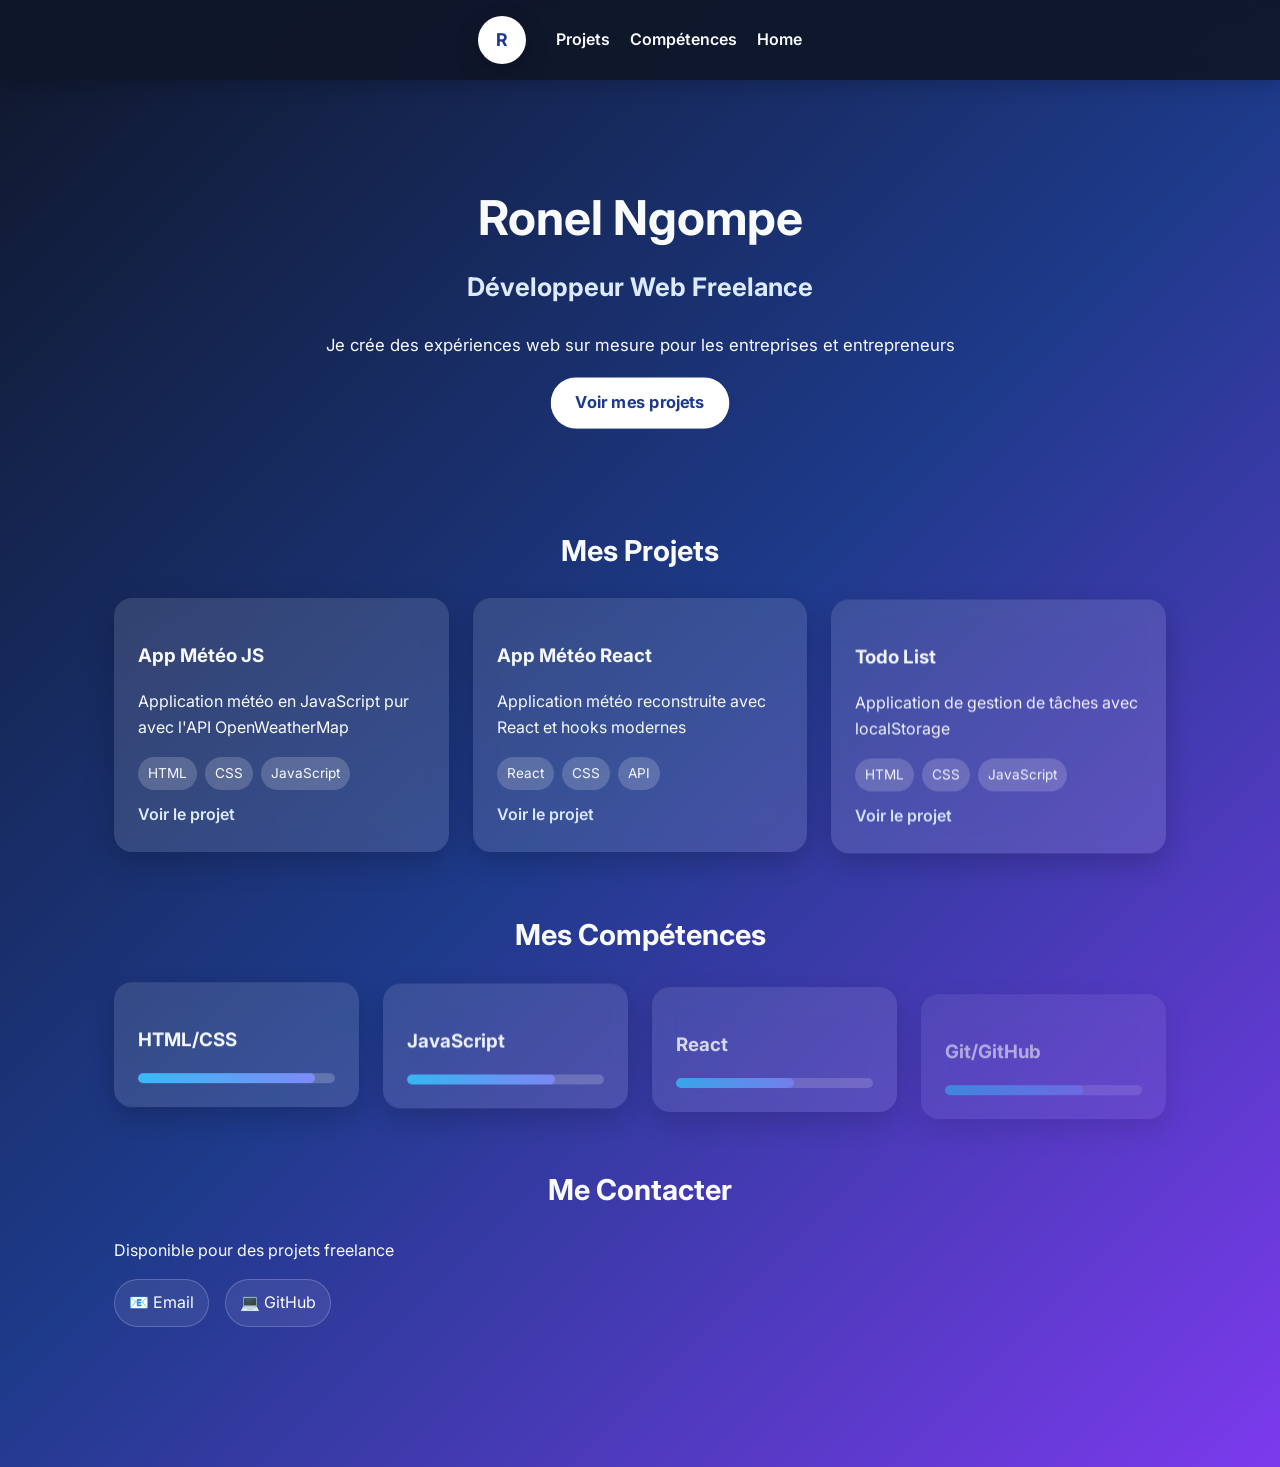
<file: porte-folio/index.html>
<!DOCTYPE html>
<html lang="fr">
<head>
    <meta charset="UTF-8">
    <meta name="viewport" content="width=device-width, initial-scale=1.0">
    <meta name="description" content="Portfolio de Ronel Ngompe, développeur web freelance">
    <title>Portfolio — Ronel Ngompe</title>
    <link rel="preconnect" href="https://fonts.googleapis.com">
    <link rel="preconnect" href="https://fonts.gstatic.com" crossorigin>
    <link href="https://fonts.googleapis.com/css2?family=Inter:wght@300;400;600;700&display=swap" rel="stylesheet">
    <link rel="stylesheet" href="style.css">
     
</head>
<body>
    <!-- NAVIGATION -->
    <nav>
        <div class="logo">R</div>
        <ul>
            <li><a href="#projets">Projets</a></li>
            <li><a href="#competences">Compétences</a></li>
            <li><a href="../INDEX.html">Home</a></li>
        </ul>
    </nav>
    <main>

    <!-- HERO -->
    <section id="hero">
        <h1>Ronel Ngompe</h1>
        <h2>Développeur Web Freelance</h2>
        <p>Je crée des expériences web sur mesure pour les entreprises et entrepreneurs</p>
        <a href="#projets" class="btn">Voir mes projets</a>
    </section>
     <section id="projets">
    <h2>Mes Projets</h2>
    
    <div class="projets-grid">
        <div class="carte-projet">
            <h3>App Météo JS</h3>
            <p>Application météo en JavaScript pur avec l'API OpenWeatherMap</p>
            <div class="tags">
                <span>HTML</span>
                <span>CSS</span>
                <span>JavaScript</span>
            </div>
            <a href="https://soft-souffle-285942.netlify.app" target="_blank" rel="noopener noreferrer">Voir le projet</a>
        </div>

        <div class="carte-projet">
            <h3>App Météo React</h3>
            <p>Application météo reconstruite avec React et hooks modernes</p>
            <div class="tags">
                <span>React</span>
                <span>CSS</span>
                <span>API</span>
            </div>
            <a href="#" target="_blank">Voir le projet</a>
        </div>

        <div class="carte-projet">
            <h3>Todo List</h3>
            <p>Application de gestion de tâches avec localStorage</p>
            <div class="tags">
                <span>HTML</span>
                <span>CSS</span>
                <span>JavaScript</span>
            </div>
            <a href="#" target="_blank">Voir le projet</a>
        </div>
    </div>
</section>
<!-- COMPETENCES -->
<section id="competences">
    <h2>Mes Compétences</h2>
    
    <div class="competences-grid">
        <div class="competence">
            <h3>HTML/CSS</h3>
            <div class="barre">
                <div class="progression" style="width: 90%"></div>
            </div>
        </div>

        <div class="competence">
            <h3>JavaScript</h3>
            <div class="barre">
                <div class="progression" style="width: 75%"></div>
            </div>
        </div>

        <div class="competence">
            <h3>React</h3>
            <div class="barre">
                <div class="progression" style="width: 60%"></div>
            </div>
        </div>

        <div class="competence">
            <h3>Git/GitHub</h3>
            <div class="barre">
                <div class="progression" style="width: 70%"></div>
            </div>
        </div>
    </div>
</section>
<!-- CONTACT -->
<section id="contact">
    <h2>Me Contacter</h2>
    <p>Disponible pour des projets freelance</p>
    <div class="contact-liens">
        <a href="mailto:ngomperonel135@gmail.com">📧 Email</a>
        <a href="https://github.com/RONEL-BYTE" target="_blank" rel="noopener noreferrer">💻 GitHub</a>
    </div>
    </section>
    </main>
    <script src="gsap.min.js"></script>
    <script src="index.js"></script>
   
</body>
</html>
</file>
<file: porte-folio/style.css>
:root {
  color-scheme: dark;
}

* {
  box-sizing: border-box;
}

body {
  margin: 0;
  font-family: 'Inter', sans-serif;
  background: linear-gradient(135deg, #0f172a 0%, #1e3a8a 50%, #7c3aed 100%);
  color: #f8fafc;
  line-height: 1.6;
}

main {
   max-width: 1100px;
  margin: 0 auto;
  padding: 100px 24px 80px;
}


  
nav {
    display: flex;
    justify-content: center;
    align-items: center;
    gap: 30px;
    width: 100%;
    position: fixed;
    top: 0;
    left: 0;
    background: rgba(15, 23, 42, 0.95);
    backdrop-filter: blur(10px);
    padding: 16px 24px;
    z-index: 100;
    box-shadow: 0 4px 20px rgba(0, 0, 0, 0.2);
}

nav ul {
    display: flex;
    flex-direction: row;
    list-style: none;
    gap: 20px;
    align-items: center;
    padding: 0;
    margin: 0;
}

nav ul li a {
    color: #f8fafc;
    text-decoration: none;
    font-weight: 600;
    transition: color 0.3s ease;
}

nav ul li a:hover,
nav ul li a:focus-visible {
    color: #c7d2fe;
}
.logo-block {
  display: flex;
  flex-direction: column;
  align-items: center;
  gap: 8px;
}

.logo {
  width: 48px;
  height: 48px;
  border-radius: 50%;
  display: flex;
  align-items: center;
  justify-content: center;
  background: white;
  color: #1e3a8a;
  font-weight: 700;
  font-size: 1.1rem;
  box-shadow: 0 8px 25px rgba(0, 0, 0, 0.2);
}

.logo-image {
  width: 70px;
  height: auto;
  border-radius: 12px;
  box-shadow: 0 6px 20px rgba(0, 0, 0, 0.2);
}

.nav-links {
  display: flex;
  gap: 20px;
  list-style: none;
  padding: 0;
  margin: 0;
}

.nav-links a {
  color: #f8fafc;
  text-decoration: none;
  font-weight: 600;
  transition: color 0.3s ease;
  text-decoration: none;
}

.nav-links a:hover {
  color: #c7d2fe;
}

section {
  margin-bottom: 60px;
  scroll-margin-top: 90px;
}

section h2 {
  text-align: center;
  margin-bottom: 24px;
  font-size: clamp(1.4rem, 2.4vw, 1.8rem);
}

#hero {
  text-align: center;
  padding: 40px 20px;
}

#hero h1 {
  font-size: clamp(2rem, 5vw, 3rem);
  margin-bottom: 10px;
}

#hero h2 {
  font-size: clamp(1.2rem, 3vw, 1.6rem);
  margin-top: 0;
  color: #dbeafe;
}

#hero p {
  max-width: 680px;
  margin: 0 auto;
  font-size: 1.05rem;
}

.hero-section {
  text-align: center;
  padding: 80px 20px 40px;
}

.hero-section h1 {
  font-size: clamp(2rem, 5vw, 3rem);
  margin-bottom: 10px;
}

.hero-section h2 {
  font-size: clamp(1.2rem, 3vw, 1.6rem);
  margin-top: 0;
  color: #dbeafe;
}

.hero-section p,
.about-section p {
  max-width: 680px;
  margin: 0 auto;
  font-size: 1.05rem;
}

.section-title {
  text-align: center;
  margin-bottom: 24px;
  font-size: clamp(1.4rem, 2.4vw, 1.8rem);
}

.about-section {
  text-align: center;
  padding: 10px 0 30px;
}

.btn {
  display: inline-block;
  margin-top: 20px;
  padding: 12px 24px;
  background: white;
  color: #1e3a8a;
  border-radius: 999px;
  text-decoration: none;
  font-weight: 700;
  transition: transform 0.2s ease;
}

.btn:hover {
  transform: translateY(-2px);
}

.projets-grid,
.competences-grid {
  display: grid;
  gap: 24px;
}

.projets-grid {
  grid-template-columns: repeat(auto-fit, minmax(220px, 1fr));
}

.competences-grid {
  grid-template-columns: repeat(auto-fit, minmax(220px, 1fr));
}

.carte-projet,
.competence {
  background: rgba(255, 255, 255, 0.12);
  backdrop-filter: blur(12px);
  padding: 24px;
  border-radius: 18px;
  box-shadow: 0 10px 30px rgba(0, 0, 0, 0.2);
  transition: transform 0.2s ease, box-shadow 0.2s ease;
}

.carte-projet:hover {
  transform: translateY(-4px);
  box-shadow: 0 16px 35px rgba(0, 0, 0, 0.25);
}

.tags {
  display: flex;
  flex-wrap: wrap;
  gap: 8px;
  margin: 12px 0;
}

.tags span {
  background: rgba(255, 255, 255, 0.18);
  padding: 6px 10px;
  border-radius: 999px;
  font-size: 0.85rem;
}

.carte-projet a,
.project-link {
  color: #dbeafe;
  text-decoration: none;
  font-weight: 600;
}

.project-link--soon {
  display: inline-block;
  margin-top: 8px;
  color: #cbd5e1;
  font-style: italic;
}

.barre {
  background: rgba(255, 255, 255, 0.2);
  height: 10px;
  border-radius: 999px;
  overflow: hidden;
}

.progression {
  height: 100%;
  background: linear-gradient(90deg, #38bdf8, #818cf8);
  border-radius: 999px;
}

.w90 { width: 90%; }
.w75 { width: 75%; }
.w60 { width: 60%; }
.w70 { width: 70%; }
.w65 { width: 65%; }
.w80 { width: 80%; }

.contact-liens {
  display: flex;
  gap: 16px;
  flex-wrap: wrap;
}

.contact-liens a {
  color: #f8fafc;
  text-decoration: none;
  padding: 10px 14px;
  border: 1px solid rgba(255, 255, 255, 0.2);
  border-radius: 999px;
  background: rgba(255, 255, 255, 0.08);
}

.site-footer {
  text-align: center;
  padding: 0 24px 40px;
  color: #cbd5e1;
  font-size: 0.95rem;
}

@media (max-width: 700px) {
  nav {
    flex-direction: column;
    gap: 16px;
    padding: 20px;
  }

  nav ul {
    flex-wrap: wrap;
    justify-content: center;
  }
}
</file>
